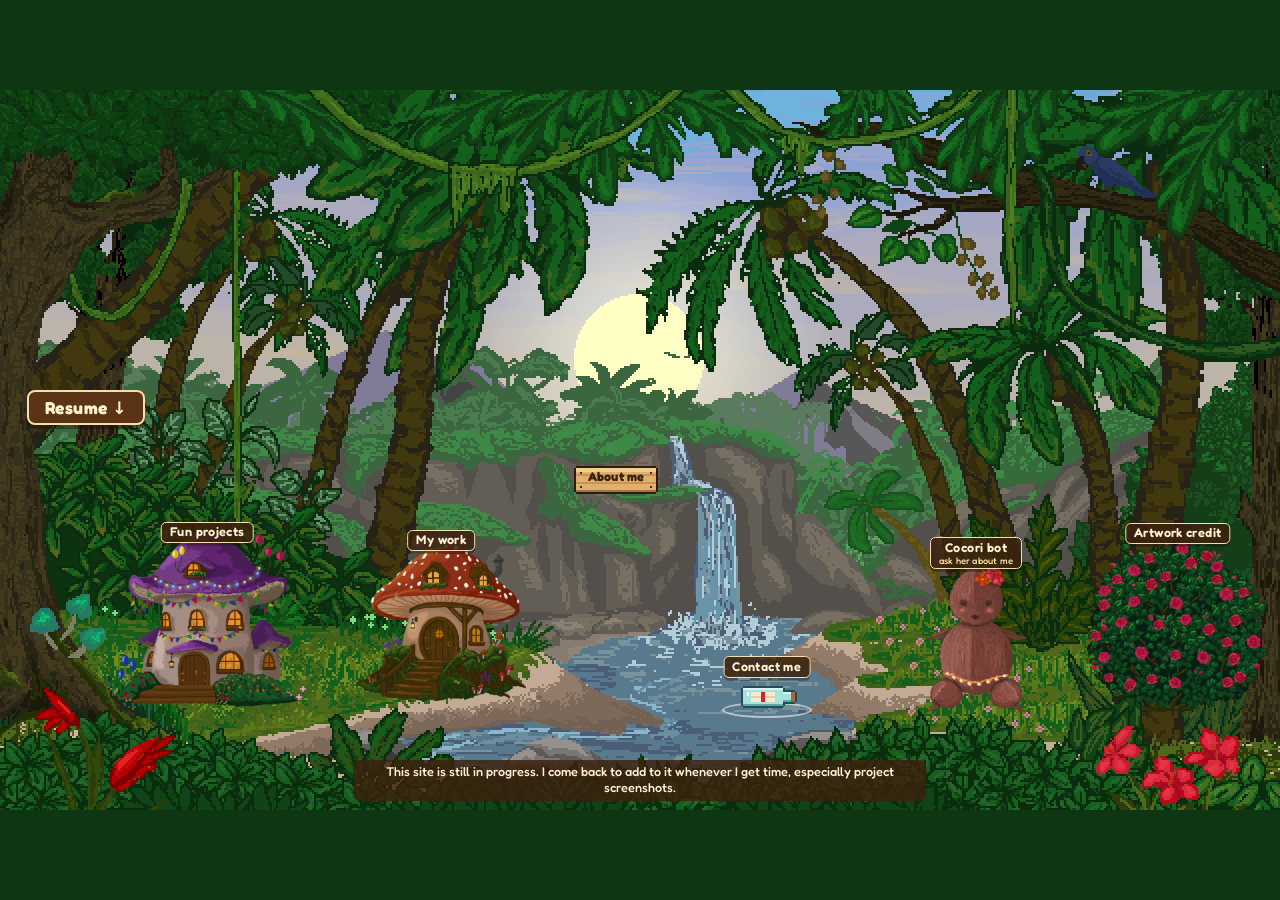
<file: index.html>
<!doctype html>
<html lang="en">
<head>
  <meta charset="utf-8">
  <meta name="viewport" content="width=device-width, initial-scale=1">
  <title>Divya | Portfolio</title>
  <meta name="description" content="Divya's portfolio: a pixel-art jungle with a house for every project.">
  <link rel="preload" as="image" href="assets/bg-jungle.png">
  <link rel="icon" type="image/png" href="assets/favicon.png">
  <meta property="og:title" content="Divya | Portfolio">
  <meta property="og:description" content="Supply chain and process automation, in a pixel-art jungle.">
  <link rel="stylesheet" href="css/style.css?v=9">
  <link rel="stylesheet" href="css/jobs.css?v=9">
</head>
<body>
  <main class="stage" aria-label="Portfolio jungle">

    <!-- ===== Back page: the daytime forest ===== -->
    <div class="layer forest" id="forest">
      <img class="bg" src="assets/bg-jungle.png" alt="A pixel-art jungle with a waterfall at sunset" width="1920" height="1080">

      <!-- Fun house: opens the night party scene -->
      <a class="piece house house-fun" href="#fun" aria-label="Fun mushroom den: fun projects">
        <img src="assets/house-fun.png" alt="" width="270" height="260">
        <span class="tag" aria-hidden="true">Fun projects</span>
      </a>

      <!-- Job house: opens the job board (companies and projects) -->
      <a class="piece house house-projects" href="#jobs" aria-label="Mushroom den: my work">
        <img src="assets/house-projects.png" alt="" width="254" height="234">
        <span class="tag" aria-hidden="true">My work</span>
      </a>

      <!-- Cocori: the chatbot character; click opens #cocori-bubble -->
      <button class="piece cocori" type="button" aria-label="Cocori, the chatbot: ask her about me" aria-expanded="false" aria-controls="cocori-bubble">
        <img src="assets/cocori.png" alt="" width="154" height="220">
        <span class="tag" aria-hidden="true">Cocori bot<small>ask her about me</small></span>
      </button>

      <!-- Rose bush: artwork credit -->
      <button class="piece rosebush" id="credit-btn" type="button" aria-label="Artwork credit" aria-expanded="false" aria-controls="credit-bubble">
        <img src="assets/rosebush.png" alt="" width="271" height="255">
        <span class="tag" aria-hidden="true">Artwork credit</span>
      </button>

      <!-- In the pond: About me sign and a message in a bottle -->
      <button class="pond-sign" id="about-btn" type="button" aria-label="About me" aria-expanded="false" aria-controls="about-bubble">
        <img src="assets/sign.png" alt="" width="132" height="51">
        <span class="sign-text" aria-hidden="true">About me</span>
      </button>
      <button class="bottle" id="contact-btn" type="button" aria-label="Contact me: message in a bottle" aria-expanded="false" aria-controls="contact-bubble">
        <img src="assets/bottle.png" alt="" width="96" height="48">
        <span class="tag" aria-hidden="true">Contact me</span>
        <span class="ripple" aria-hidden="true"></span>
      </button>

      <a class="resume-btn" href="assets/Divya-Yadagani-Resume.pdf" target="_blank" rel="noopener" aria-label="Open my resume (PDF)">Resume <span aria-hidden="true">&darr;</span></a>

      <p class="wip-note">This site is still in progress. I come back to add to it whenever I get time, especially project screenshots.</p>

      <div class="bubble" id="cocori-bubble" role="dialog" aria-label="Chat with Cocori" hidden>
        <button class="bubble-x" type="button" aria-label="Close">&times;</button>
        <div class="chat-head"><img src="assets/cocori.png" alt="" width="36" height="52"><strong>Cocori</strong><span>ask me about Divya</span></div>
        <div class="chat-log" aria-live="polite"></div>
        <div class="chat-chips"></div>
        <form class="chat-form"><input type="text" name="q" maxlength="200" placeholder="Ask, or search my projects..." autocomplete="off" aria-label="Your question"><button type="submit">Ask</button></form>
      </div>
      <div class="bubble" id="about-bubble" role="dialog" aria-label="About me" hidden>
        <button class="bubble-x" type="button" aria-label="Close">&times;</button>
        <p class="bubble-title">Hello! I&rsquo;m Divya.</p>
        <ul class="points">
          <li>10+ years streamlining and managing supply chain processes, end to end.</li>
          <li>On a mission to help small and medium businesses scale efficiently.</li>
        </ul>
        <p class="about-resume"><a href="assets/Divya-Yadagani-Resume.pdf" target="_blank" rel="noopener">Open my resume (PDF)</a></p>
        <details class="more">
          <summary>More about Divya</summary>
          <ul class="points">
            <li>I&rsquo;m passionate about problem solving.</li>
            <li>I&rsquo;m empathetic and love to help however I can.</li>
            <li>I come from a small village, which inspired the look of this portfolio. (I&rsquo;m also a Disney kid, hehe.)</li>
            <li>I&rsquo;m an admin director at High Park Ski Club.</li>
            <li>I love time with my family. Lately my little niece&rsquo;s shopping hauls make my day.</li>
          </ul>
        </details>
      </div>
      <div class="bubble" id="contact-bubble" role="dialog" aria-label="Contact me" hidden>
        <button class="bubble-x" type="button" aria-label="Close">&times;</button>
        <div class="bubble-body"></div>
      </div>
      <div class="bubble" id="credit-bubble" role="dialog" aria-label="Artwork credit" hidden>
        <button class="bubble-x" type="button" aria-label="Close">&times;</button>
        <div class="bubble-body"></div>
      </div>
    </div>

    <!-- ===== Fun house scene: night party with dancing animals ===== -->
    <section class="layer fun" id="fun" aria-label="Fun house: the night party" hidden>
      <img class="fun-bg" src="assets/fun/bg-fun.png" alt="" width="1920" height="1080">

      <!-- Dancers, back to front. Position: % of the 640x360 art grid. -->
      <div class="dancer zebra">
        <img src="assets/fun/zebra.png" alt="A zebra dancing" width="117" height="141">
      </div>

      <div class="dancer giraffe">
        <img class="g-body" src="assets/fun/giraffe.png" alt="A giraffe dancing" width="140" height="286">
        <img class="g-head" src="assets/fun/giraffe.png" alt="" aria-hidden="true" width="140" height="286">
      </div>

      <div class="dancer lion">
        <img src="assets/fun/lion.png" alt="A lion dancing" width="128" height="128">
      </div>

      <div class="dancer snake">
        <img src="assets/fun/snake.png" alt="A snake swaying" width="95" height="86">
      </div>

      <div class="dancer monkey-hanging">
        <img src="assets/fun/monkey-hanging.png" alt="A monkey swinging" width="107" height="101">
      </div>

      <div class="dancer monkey-sitting">
        <img src="assets/fun/monkey-sitting.png" alt="A monkey bouncing" width="64" height="64">
      </div>

      <div class="dancer parrot-left">
        <img src="assets/fun/parrot-left.png" alt="A blue parrot bobbing" width="48" height="41">
      </div>

      <div class="dancer parrot-right">
        <img src="assets/fun/parrot-right.png" alt="A second blue parrot bobbing" width="41" height="27">
      </div>

      <!-- Foreground leaves that cover the lion's and giraffe's feet -->
      <img class="fun-fg" src="assets/fun/foreground.png" alt="" aria-hidden="true" width="640" height="360">

      <!-- Pulsing string lights and drifting fireflies are added by js/fun.js -->
      <div class="bulbs" aria-hidden="true"></div>
      <div class="fireflies" aria-hidden="true"></div>

      <!-- Three wooden coconut disco balls, one per fun project (built from FUN_BALL / FUN_PROJECTS) -->
      <div class="disco-wrap" id="disco-wrap" role="group" aria-label="Fun projects and prototypes"></div>
      <div class="board fun-card" id="fun-card" role="dialog" aria-labelledby="fun-card-title" hidden>
        <button class="card-x" type="button" aria-label="Close">&times;</button>
        <h3 id="fun-card-title"></h3>
        <div class="card-body"></div>
      </div>

      <button class="back-btn" id="fun-back" type="button">&larr; Back to the forest</button>
    </section>

    <!-- ===== Job board: pick a company ===== -->
    <section class="layer scene jobs" id="jobs" aria-label="Where I have worked" hidden>
      <img class="scene-bg" src="assets/jobs/board.webp" alt="" width="1920" height="1080">

      <!-- Notes pinned to the cork board. Hover or focus one to read it bigger. -->
      <article class="note note-breathe" tabindex="0" aria-label="Pinned note: Breathe, with a heart">
        <p>Breathe</p>
        <svg class="heart" viewBox="0 0 24 22" aria-hidden="true">
          <path d="M12 21 C12 21 2 14.6 2 8.2 C2 4.6 4.7 2.4 7.4 2.4 C9.4 2.4 11.1 3.5 12 5.2 C12.9 3.5 14.6 2.4 16.6 2.4 C19.3 2.4 22 4.6 22 8.2 C22 14.6 12 21 12 21 Z" fill="#e5383b" stroke="#8c1c24" stroke-width="1.2" stroke-linejoin="round"/>
          <path d="M6.2 6.2 C5 6.6 4.3 7.8 4.5 9" fill="none" stroke="#ff9aa2" stroke-width="1.4" stroke-linecap="round"/>
        </svg>
      </article>

      <article class="note note-party" tabindex="0" aria-label="Pinned note: party at night, shh">
        <p>party at night</p>
        <p class="shh">(shh)</p>
      </article>

      <article class="note note-flower" tabindex="0" aria-label="Pinned note: a small flower drawing">
        <svg viewBox="0 0 40 46" aria-hidden="true">
          <path d="M20 22 C20 31 19 38 20 45" fill="none" stroke="#3f7d3a" stroke-width="2.2" stroke-linecap="round"/>
          <path d="M20 37 C13 36 10 32 9 28 C15 28 19 31 20 37 Z" fill="#58a64d" stroke="#2f6a2c" stroke-width="0.8" stroke-linejoin="round"/>
          <path d="M20 34 C27 33 30 29 31 25 C25 25 21 28 20 34 Z" fill="#58a64d" stroke="#2f6a2c" stroke-width="0.8" stroke-linejoin="round"/>
          <g transform="translate(20 15)" fill="#fff4d6" stroke="#7a3d3f" stroke-width="0.9">
            <ellipse rx="4.3" ry="6.8" cy="-6.8"/>
            <ellipse rx="4.3" ry="6.8" cy="-6.8" transform="rotate(60)"/>
            <ellipse rx="4.3" ry="6.8" cy="-6.8" transform="rotate(120)"/>
            <ellipse rx="4.3" ry="6.8" cy="-6.8" transform="rotate(180)"/>
            <ellipse rx="4.3" ry="6.8" cy="-6.8" transform="rotate(240)"/>
            <ellipse rx="4.3" ry="6.8" cy="-6.8" transform="rotate(300)"/>
          </g>
          <circle cx="20" cy="15" r="3.5" fill="#f2b632" stroke="#7a3d3f" stroke-width="0.9"/>
        </svg>
      </article>

      <!-- The signpost: one arrow per company, built from js/jobs-data.js -->
      <nav class="signpost" id="signpost" aria-label="Companies">
        <span class="post" aria-hidden="true"></span>
      </nav>

      <button class="back-btn" id="jobs-back" type="button">&larr; Back to the forest</button>
    </section>

    <!-- ===== Game page: Swish Signs ===== -->
    <section class="layer scene game" id="game" aria-label="Swish Signs" hidden>
      <img class="scene-bg" src="assets/game/bg.webp" alt="" width="1920" height="1080">
      <iframe class="game-frame" id="game-frame" title="Swish Signs: a basketball game" data-src="assets/swish/index.html"></iframe>
      <button class="back-btn" id="game-back" type="button">&larr; Back to the party</button>
    </section>

    <!-- ===== Company scene: the cave, with wooden notice boards ===== -->
    <section class="layer scene company" id="company" aria-labelledby="co-name" hidden>
      <img class="scene-bg" src="assets/jobs/cave-day.webp" alt="" width="1920" height="1080">

      <div class="col-left">
        <header class="banner">
          <h2 id="co-name"></h2>
          <p id="co-industry" class="sector"></p>
          <p id="co-about" class="about"></p>
          <p id="co-link" class="co-link"></p>
        </header>

        <div class="board board-role">
          <div class="managed" aria-label="People managed">
            <strong id="co-managed">&mdash;</strong>
            <span>people managed</span>
          </div>
          <div class="board-scroll">
            <h3>My role</h3>
            <div id="co-role"></div>
            <h3>Tools</h3>
            <div id="co-tools"></div>
          </div>
        </div>

        <div class="board board-highlights">
          <h3>Highlights</h3>
          <div id="co-achieve"></div>
          <div id="co-photos" class="photos"></div>
        </div>
      </div>

      <div class="board board-projects">
        <h3>Projects</h3>
        <div id="co-projects" class="projects"></div>
        <h3 id="co-photos-title" hidden>Photos</h3>
      </div>

      <button class="back-btn" id="company-back" type="button">&larr; All companies</button>
    </section>

    <div class="lightbox" id="lightbox" hidden>
      <button class="lightbox-x" type="button" aria-label="Close picture">&times;</button>
      <img alt="">
    </div>
  </main>

  <script src="js/fun-data.js?v=9"></script>
  <script src="js/fun.js?v=9"></script>
  <script src="js/cocori-data.js?v=9"></script>
  <script src="js/site-data.js?v=9"></script>
  <script src="js/jobs-data.js?v=9"></script>
  <script src="js/nav.js?v=9"></script>
</body>
</html>
</file>
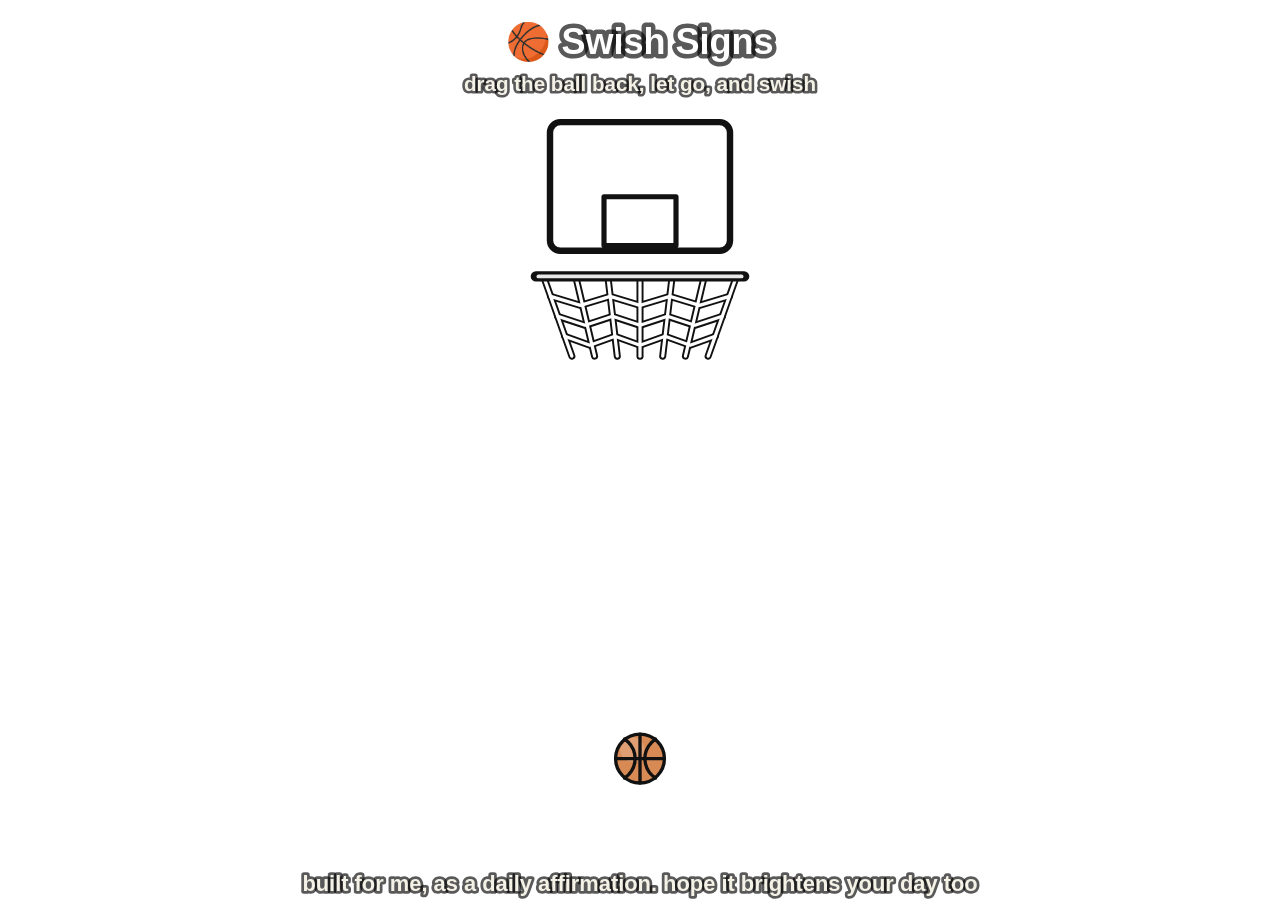
<file: assets/swish/index.html>
<!doctype html>
<html lang="en">
<head>
<meta charset="utf-8">
<meta name="viewport" content="width=device-width, initial-scale=1, maximum-scale=1, user-scalable=no">
<title>Swish Signs</title>
<style>
  html, body { margin: 0; height: 100%; overflow: hidden; background: transparent; touch-action: none;
    font-family: "Fredoka", -apple-system, BlinkMacSystemFont, "Segoe UI", Helvetica, Arial, sans-serif; }
  canvas { display: block; width: 100%; height: 100%; touch-action: none; cursor: grab; }
  canvas.drag { cursor: grabbing; }
</style>
</head>
<body>
<canvas id="c" aria-label="Swish Signs: drag the basketball back and let go to shoot"></canvas>
<script>
(function () {
  'use strict';
  /* Swish Signs: drag the ball back, let go, and swish it for a little sign. */
  var MESSAGES = [
    'Everything your heart desires is already YOURS',
    'You are unique, so don’t compare yourself to anyone, twin',
    'Your future shines bright like a diamond',
    'Imperfections are so chic, so no shaming yourself',
    'You are LOVED and CELEBRATED',
    'Money will come and go, so get that matcha, girl',
    'Take a deep breath. You got this.',
    'If you’re seeing this: celebrate YOU for being YOU',
    'Your potential is limitless',
    'Ughhh how can you be this cute, funny, charming, intelligent... the list goes on'
  ];
  var cv = document.getElementById('c'), ctx = cv.getContext('2d');
  var DW = 500, DH = 700;                         // design size; everything is drawn on this and scaled
  var S = 1, OX = 0, OY = 0, DPR = 1;
  var GRAVITY = 0.48, RESTITUTION = 0.45, BR = 19; // gentle gravity, bouncy-ish, ball radius
  var RIM = { cx: 250, y: 215, w: 150 };
  var START = { x: 250, y: 590 };
  var ball = { x: START.x, y: START.y, vx: 0, vy: 0 };
  var state = 'ready';                           // ready | drag | flying | won | demo
  var pointer = null, scored = false, swishes = 0, bag = [], message = null, messageAt = 0, resetAt = 0;
  var demo = null, idleSince = performance.now(), demoDone = false;
  var reduce = window.matchMedia && matchMedia('(prefers-reduced-motion: reduce)').matches;

  function resize() {
    DPR = Math.min(window.devicePixelRatio || 1, 2);
    var w = cv.clientWidth, h = cv.clientHeight;
    cv.width = Math.round(w * DPR); cv.height = Math.round(h * DPR);
    S = Math.min(w / DW, h / DH); OX = (w - DW * S) / 2; OY = (h - DH * S) / 2;
  }
  window.addEventListener('resize', resize); resize();

  function rimL() { return RIM.cx - RIM.w / 2; }
  function rimR() { return RIM.cx + RIM.w / 2; }

  /* one physics step; returns true on the frame the ball swishes through */
  function step(b, dt) {
    var scoredNow = false, prevY = b.y;
    b.vy += GRAVITY * dt; b.x += b.vx * dt; b.y += b.vy * dt;
    if (b.vy > 0 && !b.through && b.y > RIM.y - 10 && prevY <= RIM.y + 22 && b.y < RIM.y + 22 &&
        b.x > rimL() - BR * 0.1 && b.x < rimR() + BR * 0.1) { b.through = true; scoredNow = true; }
    if (b.through) { b.vx *= 0.92; }
    // rim posts (the two ends of the rim)
    [rimL(), rimR()].forEach(function (px) {
      var dx = b.x - px, dy = b.y - RIM.y, d = Math.sqrt(dx * dx + dy * dy), min = BR + 4;
      if (d < min && d > 0 && !b.through) {
        var nx = dx / d, ny = dy / d, dot = b.vx * nx + b.vy * ny;
        if (dot < 0) { b.vx -= (1 + RESTITUTION) * dot * nx; b.vy -= (1 + RESTITUTION) * dot * ny; }
        b.x = px + nx * min; b.y = RIM.y + ny * min;
      }
    });
    // backboard: only bounces the ball when it comes up from below or from the side
    var bx0 = RIM.cx - 70, bx1 = RIM.cx + 70, by0 = RIM.y - 120, by1 = RIM.y - 20;
    if (b.x > bx0 - BR && b.x < bx1 + BR && b.y > by0 - BR && b.y < by1 + BR && !b.through) {
      if (b.vy < 0 && b.y > by1 - 6) { b.y = by1 + BR; b.vy = -b.vy * RESTITUTION; }
      else if (b.vy < 0 && b.y > by0 && b.y < by1) { b.vy = -b.vy * RESTITUTION; b.vx *= 0.8; }
    }
    // floor / walls
    if (b.x < BR) { b.x = BR; b.vx = -b.vx * RESTITUTION; }
    if (b.x > DW - BR) { b.x = DW - BR; b.vx = -b.vx * RESTITUTION; }
    return scoredNow;
  }
  function simulate(vx, vy) {
    var b = { x: START.x, y: START.y, vx: vx, vy: vy, through: false }, best = null, t;
    for (t = 0; t < 260; t++) {
      if (step(b, 1)) { best = Math.abs(b.x - RIM.cx); break; }
      if (b.y > DH + 60) break;
    }
    return best;
  }
  function findDemoShot() {
    var best = null, vx, vy, off;
    for (vx = -5; vx <= 5; vx += 0.25) for (vy = -26; vy <= -12; vy += 0.25) {
      off = simulate(vx, vy);
      if (off !== null && off < 14 && (!best || off < best.off || (Math.abs(off - best.off) < 2 && Math.hypot(vx, vy) < best.sp))) best = { vx: vx, vy: vy, off: off, sp: Math.hypot(vx, vy) };
    }
    return best;
  }
  var DEMO = findDemoShot();

  function nextMessage() {
    if (!bag.length) { bag = MESSAGES.slice(); for (var i = bag.length - 1; i > 0; i--) { var j = Math.floor(Math.random() * (i + 1)); var t = bag[i]; bag[i] = bag[j]; bag[j] = t; } }
    return bag.pop();
  }
  function resetBall() { ball = { x: START.x, y: START.y, vx: 0, vy: 0, through: false }; scored = false; state = 'ready'; message = null; idleSince = performance.now(); }
  function shoot(vx, vy, isDemo) { ball.vx = vx; ball.vy = vy; ball.through = false; scored = false; state = isDemo ? 'demo-fly' : 'flying'; message = null; }

  /* ---------- pointer ---------- */
  function toDesign(e) { var r = cv.getBoundingClientRect(); return { x: (e.clientX - r.left - OX) / S, y: (e.clientY - r.top - OY) / S }; }
  cv.addEventListener('pointerdown', function (e) {
    if (state === 'won' && message) { resetBall(); return; }
    var p = toDesign(e);
    if (state === 'demo' || state === 'demo-fly') { demo = null; resetBall(); }
    if (state !== 'ready') return;
    if (Math.hypot(p.x - ball.x, p.y - ball.y) < BR * 3) { state = 'drag'; pointer = p; cv.classList.add('drag'); cv.setPointerCapture(e.pointerId); }
  });
  cv.addEventListener('pointermove', function (e) { if (state === 'drag') pointer = toDesign(e); });
  function release() {
    if (state !== 'drag') return;
    cv.classList.remove('drag');
    var dx = START.x - pointer.x, dy = START.y - pointer.y, d = Math.hypot(dx, dy), power = Math.min(d * 0.15, 24);
    if (d < 20) { state = 'ready'; return; }
    shoot(dx / d * power, dy / d * power, false);
  }
  cv.addEventListener('pointerup', release); cv.addEventListener('pointercancel', release);

  /* ---------- drawing ---------- */
  function outlinedText(t, x, y, size, fill) {
    ctx.font = '600 ' + size + 'px Fredoka, "Segoe UI", Helvetica, Arial, sans-serif'; ctx.textAlign = 'center'; ctx.textBaseline = 'middle';
    ctx.lineWidth = size / 4; ctx.strokeStyle = 'rgba(0,0,0,.65)'; ctx.lineJoin = 'round'; ctx.strokeText(t, x, y);
    ctx.fillStyle = fill || '#fff'; ctx.fillText(t, x, y);
  }
  function drawHoop(front) {
    var l = rimL(), r = rimR(), y = RIM.y;
    if (!front) {
      // backboard
      var bx = RIM.cx - 70, by = y - 120;
      ctx.fillStyle = '#fff'; ctx.strokeStyle = '#111'; ctx.lineWidth = 5; roundRect(bx, by, 140, 100, 8); ctx.fill(); ctx.stroke();
      ctx.lineWidth = 4; ctx.strokeRect(RIM.cx - 28, y - 62, 56, 38);
      return;
    }
    // net: black outline then white lines
    var bottomY = y + 62, inset = 22, k, pts = 7;
    function netLines(color, w) {
      ctx.strokeStyle = color; ctx.lineWidth = w; ctx.lineCap = 'round';
      for (k = 0; k < pts; k++) { var t = k / (pts - 1); ctx.beginPath(); ctx.moveTo(l + t * (r - l), y); ctx.lineTo(l + inset + t * (r - l - 2 * inset), bottomY); ctx.stroke(); }
      for (k = 1; k <= 3; k++) {
        var f = k / 4, yy = y + f * (bottomY - y), a = l + inset * f, c = r - inset * f;
        ctx.beginPath(); ctx.moveTo(a, yy); for (var m = 1; m <= pts - 1; m++) { var tx = a + (c - a) * m / (pts - 1); ctx.lineTo(tx, yy + (m % 2 ? 7 : 0)); } ctx.stroke();
      }
    }
    netLines('#111', 5.5); netLines('#fff', 2.5);
    // rim
    ctx.strokeStyle = '#111'; ctx.lineWidth = 8; ctx.lineCap = 'round'; ctx.beginPath(); ctx.moveTo(l - 6, y); ctx.lineTo(r + 6, y); ctx.stroke();
    ctx.strokeStyle = '#e8e8e8'; ctx.lineWidth = 3; ctx.beginPath(); ctx.moveTo(l - 4, y); ctx.lineTo(r + 4, y); ctx.stroke();
  }
  function roundRect(x, y, w, h, r) { ctx.beginPath(); ctx.moveTo(x + r, y); ctx.arcTo(x + w, y, x + w, y + h, r); ctx.arcTo(x + w, y + h, x, y + h, r); ctx.arcTo(x, y + h, x, y, r); ctx.arcTo(x, y, x + w, y, r); ctx.closePath(); }
  function drawBall(x, y, spin) {
    ctx.save(); ctx.translate(x, y); ctx.rotate(spin || 0);
    ctx.fillStyle = '#d88a55'; ctx.strokeStyle = '#111'; ctx.lineWidth = 2.6;
    ctx.beginPath(); ctx.arc(0, 0, BR, 0, 6.2832); ctx.fill();
    ctx.fillStyle = 'rgba(255,255,255,.18)'; ctx.beginPath(); ctx.arc(-6, -7, BR * 0.5, 0, 6.2832); ctx.fill();
    ctx.beginPath(); ctx.moveTo(-BR, 0); ctx.lineTo(BR, 0); ctx.moveTo(0, -BR); ctx.lineTo(0, BR); ctx.stroke();
    ctx.beginPath(); ctx.arc(-BR * 1.15, 0, BR * 0.95, -1, 1); ctx.stroke();
    ctx.beginPath(); ctx.arc(BR * 1.15, 0, BR * 0.95, Math.PI - 1, Math.PI + 1); ctx.stroke();
    ctx.beginPath(); ctx.arc(0, 0, BR, 0, 6.2832); ctx.stroke();
    ctx.restore();
  }
  function wrap(text, maxW, size) {
    ctx.font = '600 ' + size + 'px Fredoka, "Segoe UI", Helvetica, Arial, sans-serif';
    var words = text.split(' '), lines = [], line = '';
    words.forEach(function (w) { var t = line ? line + ' ' + w : w; if (ctx.measureText(t).width > maxW && line) { lines.push(line); line = w; } else line = t; });
    lines.push(line); return lines;
  }
  function drawCard() {
    var size = 22, lines = wrap(message, 300, size), h = lines.length * size * 1.35 + 58, w = 360;
    var x = DW / 2 - w / 2, y = 400 - h / 2;
    ctx.fillStyle = '#111'; roundRect(x, y + 5, w, h, 16); ctx.fill();
    ctx.fillStyle = '#fff'; ctx.strokeStyle = '#111'; ctx.lineWidth = 3; roundRect(x, y, w, h, 16); ctx.fill(); ctx.stroke();
    ctx.fillStyle = '#111'; ctx.textAlign = 'center'; ctx.textBaseline = 'middle'; ctx.font = '600 ' + size + 'px Fredoka, "Segoe UI", Helvetica, Arial, sans-serif';
    lines.forEach(function (ln, i) { ctx.fillText(ln, DW / 2, y + 20 + size * 0.7 + i * size * 1.35); });
    ctx.font = '500 13px Fredoka, "Segoe UI", sans-serif'; ctx.fillStyle = '#777'; ctx.fillText('tap to shoot again', DW / 2, y + h - 12);
  }
  function aimDots() {
    var dx = START.x - pointer.x, dy = START.y - pointer.y, d = Math.hypot(dx, dy);
    if (d < 20) return;
    var power = Math.min(d * 0.15, 24), b = { x: START.x, y: START.y, vx: dx / d * power, vy: dy / d * power, through: true }, i;
    for (i = 0; i < 26; i++) { step(b, 1.6); if (i % 2 === 0) { ctx.fillStyle = 'rgba(255,255,255,' + (0.9 - i * 0.03) + ')'; ctx.strokeStyle = 'rgba(0,0,0,.5)'; ctx.lineWidth = 1.5; ctx.beginPath(); ctx.arc(b.x, b.y, 3.2, 0, 6.2832); ctx.fill(); ctx.stroke(); } }
  }

  /* ---------- loop ---------- */
  var last = performance.now(), spin = 0;
  function frame(now) {
    var dt = Math.min((now - last) / 16.667, 2.5); last = now;
    // tutorial demo after a short idle at the start
    if (!demoDone && state === 'ready' && DEMO && !reduce && now - idleSince > 1400) { state = 'demo'; demo = { t0: now }; }
    if (state === 'demo') {
      var p = Math.min((now - demo.t0) / 900, 1), k = 1 - Math.pow(1 - p, 2), pull = 110;
      var ang = Math.atan2(-DEMO.vy, -DEMO.vx);
      ball.x = START.x + Math.cos(ang) * pull * k * 0.5; ball.y = START.y + Math.sin(ang) * pull * k * 0.5;
      pointer = { x: START.x + Math.cos(ang) * pull * k, y: START.y + Math.sin(ang) * pull * k };
      if (p >= 1) { ball.x = START.x; ball.y = START.y; demoDone = true; shoot(DEMO.vx, DEMO.vy, true); pointer = null; }
    }
    if (state === 'flying' || state === 'demo-fly' || state === 'won') {
      if (step(ball, dt) && !scored) {
        scored = true;
        if (state === 'flying') { swishes++; message = nextMessage(); messageAt = now; state = 'won'; resetAt = now + 5200; }
        else { resetAt = now + 1200; }
      }
      spin += ball.vx * 0.02 * dt;
      if (state === 'won') { if (now > resetAt) resetBall(); }
      else if (ball.y > DH + 70 || (scored && now > resetAt)) { if (!scored && state === 'flying') { resetAt = now + 300; } resetBall(); }
    }
    ctx.setTransform(DPR, 0, 0, DPR, 0, 0); ctx.clearRect(0, 0, cv.clientWidth, cv.clientHeight);
    ctx.setTransform(DPR * S, 0, 0, DPR * S, DPR * OX, DPR * OY);
    outlinedText('🏀 Swish Signs', DW / 2, 34, 28);
    if (state === 'ready' || state === 'demo') outlinedText('drag the ball back, let go, and swish', DW / 2, 66, 16, '#f4f1e6');
    else if (swishes) outlinedText('swishes: ' + swishes, DW / 2, 66, 16, '#f4f1e6');
    outlinedText('built for me, as a daily affirmation. hope it brightens your day too', DW / 2, 688, 17, '#f4f1e6');
    drawHoop(false);
    if (ball.y < RIM.y + 40 || ball.through === false) { /* ball behind the net while above the rim */ }
    if (state === 'drag' && pointer) { aimDots(); var dx = START.x - pointer.x, dy = START.y - pointer.y, d = Math.min(Math.hypot(dx, dy), 160) || 1; drawBall(START.x - dx / (Math.hypot(dx, dy) || 1) * Math.min(Math.hypot(dx, dy), 160) * 0.35, START.y - dy / (Math.hypot(dx, dy) || 1) * Math.min(Math.hypot(dx, dy), 160) * 0.35, 0); }
    else if (state === 'demo' && pointer) { drawBall(ball.x, ball.y, 0); }
    else drawBall(ball.x, ball.y, spin);
    drawHoop(true);
    if (state === 'won' && message) drawCard();
    requestAnimationFrame(frame);
  }
  requestAnimationFrame(frame);
  window.__swish = { get state() { return state; }, get swishes() { return swishes; }, get demo() { return DEMO; } };
})();
</script>
</body>
</html>
</file>
<file: css/style.css>
/* Portfolio: back page (forest) + fun house scene (night party).
   Everything is positioned in % of a 16:9 stage, measured from the Figma "final look",
   so nothing drifts when the window resizes. */

:root {
  --forest-edge: #0f3612;      /* matches the scene's outer edge for letterboxing */
  --glow: 255, 200, 110;       /* warm window-light glow */
  --beat: 0.5s;                /* the party tempo: 120 BPM. Change this to speed everyone up or down. */
}

* { box-sizing: border-box; margin: 0; padding: 0; }

html, body { height: 100%; }

body {
  background: var(--forest-edge);
  display: grid;
  place-items: center;
  overflow: hidden;
}

.stage {
  position: relative;
  width: min(100vw, calc(100vh * 16 / 9));
  aspect-ratio: 16 / 9;
  overflow: hidden;
  container-type: inline-size;       /* lets us measure in "art pixels" below */
  --p: calc(100cqw / 640);           /* one art pixel (the art is drawn on a 640 x 360 grid) */
}

.layer { position: absolute; inset: 0; }

.bg, .fun-bg, .fun-fg {
  position: absolute;
  inset: 0;
  width: 100%;
  height: 100%;
  display: block;
  image-rendering: pixelated;        /* keeps pixel art crisp when scaled up */
  user-select: none;
  -webkit-user-drag: none;
}

/* ---------- back page pieces ---------- */
.piece {
  position: absolute;
  display: block;
  background: none;
  border: 0;
  padding: 0;
  -webkit-user-drag: none;
}
.piece img { display: block; width: 100%; height: auto; user-select: none; -webkit-user-drag: none; }
img.piece { height: auto; }

/* positions: left / top / width as % of the 1920 x 1080 stage */
.house-fun      { left:  9.167%; top: 61.667%; width: 14.062%; }
.house-projects { left: 27.865%; top: 63.148%; width: 13.229%; }
.cocori         { left: 72.240%; top: 66.019%; width:  8.021%; }
.rosebush       { left: 84.948%; top: 62.685%; width: 14.115%; }

.house, .cocori, .rosebush {
  cursor: pointer;
  transition: transform 160ms steps(3, end), filter 160ms ease;
  -webkit-tap-highlight-color: transparent;
}
.house:hover, .house:focus-visible,
.cocori:hover, .cocori:focus-visible, .rosebush:hover, .rosebush:focus-visible {
  transform: translateY(-0.4%);
}
.house:hover img, .house:focus-visible img,
.cocori:hover img, .cocori:focus-visible img,
.rosebush:hover img, .rosebush:focus-visible img {
  filter: drop-shadow(0 0 0.9vmin rgba(var(--glow), 0.75)) brightness(1.07);
}
.piece:hover .tag, .piece:focus-visible .tag,
.bottle:hover .tag, .bottle:focus-visible .tag { background: #7a4a22; border-color: #fff; }
.house:focus-visible, .cocori:focus-visible, .rosebush:focus-visible {
  outline: 2px dashed rgba(var(--glow), 0.9);
  outline-offset: 4px;
}

/* ====================================================================
   FUN HOUSE SCENE
   ==================================================================== */
.fun[hidden] { display: none; }
.fun { background: #0c1612; }

/* Dancers: left / top / width as % of the 640 x 360 art grid (x/640, y/360, w/640) */
.dancer { position: absolute; will-change: transform; }
.dancer img { display: block; width: 100%; height: auto; image-rendering: pixelated; user-select: none; -webkit-user-drag: none; }

.zebra           { left: 71.406%; top: 38.611%; width: 18.281%; }
.giraffe         { left: 77.500%; top: 20.556%; width: 21.875%; }
.lion            { left:  7.813%; top: 58.611%; width: 20.000%; }
.snake           { left: 56.563%; top: 25.556%; width: 14.844%; }
.monkey-hanging  { left: 14.531%; top:  4.722%; width: 16.719%; }
.monkey-sitting  { left: 78.125%; top:  6.111%; width: 10.000%; }
.parrot-left     { left:  4.688%; top: 10.278%; width:  7.500%; }
.parrot-right    { left: 92.813%; top:  4.167%; width:  6.406%; }

/* Giraffe: the head and neck are a second copy that bends at the shoulders.
   Body keeps rows 136+, head keeps rows 0-142 (6 rows overlap so there is never a gap). */
.giraffe { position: absolute; }
.giraffe .g-body { clip-path: inset(47.552% 0 0 0); }                    /* 136 / 286 */
.giraffe .g-head {
  position: absolute; inset: 0;
  clip-path: inset(0 0 50.350% 0);                                       /* keep 0 - 142 */
  transform-origin: 61.4% 47.55%;                                        /* neck base: x 86 / 140, y 136 / 286 */
}

/* The foreground leaves sit in front of the animals' feet */
.fun-fg { pointer-events: none; }

/* ---------- dance moves ----------
   Each move is a handful of held poses (steps(1)), like frames in a sprite sheet,
   and moves in whole art pixels (--p) so the pixels stay crisp. */
.dancer, .giraffe .g-head { animation-play-state: paused; }
.fun.is-dancing .dancer,
.fun.is-dancing .giraffe .g-head { animation-play-state: running; }

.lion {
  transform-origin: 50% 100%;
  animation: hop var(--beat) steps(1, end) infinite;
}
@keyframes hop {
  0%   { transform: translateY(0) scale(1.03, 0.96); }
  25%  { transform: translateY(calc(var(--p) * -3)); }
  50%  { transform: translateY(calc(var(--p) * -5)); }
  75%  { transform: translateY(calc(var(--p) * -2)); }
}

.zebra {
  transform-origin: 50% 100%;
  animation: groove calc(var(--beat) * 2) steps(1, end) infinite;
  animation-delay: calc(var(--beat) * -0.5);
}
@keyframes groove {                       /* a little figure-eight shuffle, 8 frames over 2 beats */
  0%     { transform: translate(calc(var(--p) * -2), 0); }
  12.5%  { transform: translate(calc(var(--p) * -1), calc(var(--p) * -1)); }
  25%    { transform: translate(0, calc(var(--p) * -2)); }
  37.5%  { transform: translate(calc(var(--p) * 1), calc(var(--p) * -1)); }
  50%    { transform: translate(calc(var(--p) * 2), 0); }
  62.5%  { transform: translate(calc(var(--p) * 1), calc(var(--p) * -1)); }
  75%    { transform: translate(0, calc(var(--p) * -2)); }
  87.5%  { transform: translate(calc(var(--p) * -1), calc(var(--p) * -1)); }
}

.giraffe { animation: nod var(--beat) steps(1, end) infinite; }
@keyframes nod {
  0%   { transform: translateY(0); }
  50%  { transform: translateY(calc(var(--p) * -1)); }
}
.giraffe .g-head { animation: neck-sway calc(var(--beat) * 4) steps(1, end) infinite; }
@keyframes neck-sway {                    /* neck leans left, centre, right, centre */
  0%    { transform: rotate(-3deg); }
  12.5% { transform: rotate(-1.5deg); }
  25%   { transform: rotate(0deg); }
  37.5% { transform: rotate(1.5deg); }
  50%   { transform: rotate(3deg); }
  62.5% { transform: rotate(1.5deg); }
  75%   { transform: rotate(0deg); }
  87.5% { transform: rotate(-1.5deg); }
}

.monkey-hanging {
  transform-origin: 26% 14%;              /* where his tail grips the branch */
  animation: swing calc(var(--beat) * 4) steps(1, end) infinite;
}
@keyframes swing {
  0%    { transform: rotate(-5deg); }
  12.5% { transform: rotate(-3deg); }
  25%   { transform: rotate(0deg); }
  37.5% { transform: rotate(3deg); }
  50%   { transform: rotate(5deg); }
  62.5% { transform: rotate(3deg); }
  75%   { transform: rotate(0deg); }
  87.5% { transform: rotate(-3deg); }
}

.monkey-sitting {
  transform-origin: 50% 100%;
  animation: bounce calc(var(--beat) * 2) steps(1, end) infinite;
}
@keyframes bounce {                       /* two bounces then a shimmy, tied to the beat */
  0%   { transform: translateY(0); }
  12.5% { transform: translateY(calc(var(--p) * -2)); }
  25%  { transform: translateY(0); }
  37.5% { transform: translateY(calc(var(--p) * -2)); }
  50%  { transform: translate(calc(var(--p) * -1), 0) rotate(-3deg); }
  62.5% { transform: translate(calc(var(--p) * 1), calc(var(--p) * -1)) rotate(3deg); }
  75%  { transform: translate(calc(var(--p) * -1), 0) rotate(-3deg); }
  87.5% { transform: translate(calc(var(--p) * 1), calc(var(--p) * -1)) rotate(3deg); }
}

.snake {
  transform-origin: 68% 9%;               /* hangs from the branch */
  animation: slither calc(var(--beat) * 4) steps(1, end) infinite;
}
@keyframes slither {
  0%    { transform: rotate(-3deg); }
  12.5% { transform: rotate(-2deg); }
  25%   { transform: rotate(0deg); }
  37.5% { transform: rotate(2deg); }
  50%   { transform: rotate(3deg); }
  62.5% { transform: rotate(2deg); }
  75%   { transform: rotate(0deg); }
  87.5% { transform: rotate(-2deg); }
}

.parrot-left, .parrot-right {
  transform-origin: 50% 90%;
  animation: perch-bob var(--beat) steps(1, end) infinite;
}
.parrot-right { animation-delay: calc(var(--beat) * -0.5); }
@keyframes perch-bob {
  0%   { transform: translateY(0) rotate(0deg); }
  25%  { transform: translateY(calc(var(--p) * -1)) rotate(-4deg); }
  50%  { transform: translateY(calc(var(--p) * -2)) rotate(0deg); }
  75%  { transform: translateY(calc(var(--p) * -1)) rotate(4deg); }
}

/* ---------- pulsing string lights (added by js/fun.js) ---------- */
.bulbs, .fireflies { position: absolute; inset: 0; pointer-events: none; }
.bulb {
  position: absolute;
  width: 4.4%;                            /* about 28 art pixels wide */
  aspect-ratio: 1;
  transform: translate(-50%, -50%);
  border-radius: 50%;
  background: radial-gradient(circle, rgba(var(--c), 0.9) 0%, rgba(var(--c), 0.35) 30%, rgba(var(--c), 0) 68%);
  mix-blend-mode: screen;
  opacity: 0;
  animation: pulse calc(var(--beat) * 4) ease-in-out infinite;
  animation-play-state: paused;
}
.fun.is-dancing .bulb { animation-play-state: running; }
@keyframes pulse {
  0%, 100% { opacity: 0.05; transform: translate(-50%, -50%) scale(0.8); }
  50%      { opacity: 0.85; transform: translate(-50%, -50%) scale(1.15); }
}

/* ---------- drifting fireflies (added by js/fun.js) ---------- */
.firefly {
  position: absolute;
  width: calc(var(--p) * 2);
  height: calc(var(--p) * 2);
  background: rgb(var(--c));
  box-shadow: 0 0 calc(var(--p) * 5) calc(var(--p) * 2) rgba(var(--c), 0.55);
  mix-blend-mode: screen;
  opacity: 0;
  animation:
    drift var(--dur) ease-in-out infinite alternate,
    blink var(--blink) steps(1, end) infinite;
  animation-play-state: paused;
}
.fun.is-dancing .firefly { animation-play-state: running; }
@keyframes drift {
  from { transform: translate(0, 0); }
  to   { transform: translate(var(--dx), var(--dy)); }
}
@keyframes blink {
  0%   { opacity: 0.15; }
  20%  { opacity: 0.9; }
  45%  { opacity: 0.45; }
  70%  { opacity: 1; }
  90%  { opacity: 0.25; }
}

/* ---------- back button ---------- */
.back-btn {
  position: absolute;
  left: 2.2%;
  bottom: 3.6%;
  z-index: 5;
  font: 700 clamp(12px, 1.35vw, 22px)/1 ui-monospace, "SFMono-Regular", Menlo, Consolas, monospace;
  letter-spacing: 0.04em;
  color: #ffe9b8;
  background: #3a2411;
  border: 0;
  padding: 0.7em 1em 0.75em;
  cursor: pointer;
  /* chunky pixel border: stacked hard-edged shadows */
  box-shadow:
    0 -3px 0 0 #c89b5a, 0 3px 0 0 #1c0f06,
    -3px 0 0 0 #c89b5a, 3px 0 0 0 #1c0f06;
}
.back-btn:hover, .back-btn:focus-visible { background: #55361a; color: #fff6dc; }
.back-btn:focus-visible { outline: 2px dashed rgba(var(--glow), 0.9); outline-offset: 8px; }

/* ---------- reduced motion: show the scene, skip the dancing ---------- */
@media (prefers-reduced-motion: reduce) {
  .house, .cocori { transition: none; }
  .dancer, .giraffe .g-head, .bulb, .firefly { animation: none !important; }
  .bulb { opacity: 0.35; }
  .firefly { opacity: 0.8; }
}

/* ===== labels next to everything on the forest page ===== */
.tag {
  position: absolute; left: 50%; bottom: 100%; transform: translateX(-50%);
  margin-bottom: calc(var(--u) * 2);
  display: flex; flex-direction: column; align-items: center; gap: calc(var(--u) * 2);
  padding: calc(var(--u) * 5) calc(var(--u) * 12); white-space: nowrap;
  font: 600 calc(var(--u) * 19)/1 var(--sign-font); letter-spacing: .03em; color: #fff1cf;
  background: rgba(60, 34, 14, .86); border: calc(var(--u) * 2) solid #f6deb0; border-radius: calc(var(--u) * 8);
  box-shadow: 0 calc(var(--u) * 4) 0 rgba(20, 10, 4, .35);
  cursor: inherit;
}
.tag small { font: 500 calc(var(--u) * 14)/1 var(--sign-font); color: #ffe2a0; letter-spacing: .02em; }
.house-fun .tag { margin-bottom: calc(var(--u) * -14); }
.house-projects .tag { margin-bottom: calc(var(--u) * -10); }
.cocori .tag { margin-bottom: calc(var(--u) * -6); }
.rosebush .tag { margin-bottom: calc(var(--u) * -4); }

/* ===== in the pond: About me sign + message in a bottle ===== */
.pond-sign, .bottle { position: absolute; z-index: 3; padding: 0; border: 0; background: transparent; cursor: pointer; }
.pond-sign { left: 44.7%; top: 51.9%; width: 6.875%; }
.bottle    { left: 57.4%;  top: 82%;   width: 5%; animation: bob 3.2s steps(2, end) infinite; }
.pond-sign img, .bottle img { display: block; width: 100%; height: auto; image-rendering: pixelated; position: relative; z-index: 1; }
.pond-sign:hover img, .pond-sign:focus-visible img, .pond-sign[aria-expanded="true"] img,
.bottle:hover img, .bottle:focus-visible img, .bottle[aria-expanded="true"] img { filter: drop-shadow(0 0 calc(var(--u) * 8) rgba(255, 244, 190, .95)); }
.pond-sign:focus-visible, .bottle:focus-visible, .rosebush:focus-visible { outline: calc(var(--u) * 4) solid #fff; outline-offset: calc(var(--u) * 4); }
.sign-text {
  position: absolute; z-index: 2; left: 0; right: 0; top: 4%; height: 74%;
  display: grid; place-items: center;
  font: 700 calc(var(--u) * 19)/1 var(--sign-font); color: #3a2110; letter-spacing: .02em;
  pointer-events: none; white-space: nowrap;
}
.bottle .tag { margin-bottom: calc(var(--u) * 4); }
.ripple {
  position: absolute; left: -20%; right: -20%; bottom: calc(var(--u) * -8); height: calc(var(--u) * 24);
  border: calc(var(--u) * 3) solid rgba(255, 255, 255, .55); border-radius: 50%;
  animation: ripple 2.4s steps(4, end) infinite; pointer-events: none;
}
@keyframes ripple { from { transform: scale(.55); opacity: .9; } to { transform: scale(1.15); opacity: 0; } }
@keyframes bob { 0%, 100% { transform: translateY(0); } 50% { transform: translateY(calc(var(--u) * 4)); } }
@media (prefers-reduced-motion: reduce) { .ripple, .bottle { animation: none; } .ripple { opacity: .5; } }

/* speech bubbles (About me, Contact, Artwork credit) */
.bubble {
  position: absolute; z-index: 4; width: calc(var(--u) * 430);
  padding: calc(var(--u) * 16) calc(var(--u) * 22) calc(var(--u) * 18);
  font: 500 calc(var(--u) * 23)/1.35 var(--sign-font); color: #2f1b0c;
  background: #fff4d6; border: calc(var(--u) * 6) solid #5b3416; border-radius: calc(var(--u) * 14);
  box-shadow: 0 calc(var(--u) * 8) 0 rgba(30, 15, 5, .35);
}
#about-bubble   { left: calc(var(--u) * 560);  top: calc(var(--u) * 150); width: calc(var(--u) * 480); }
#contact-bubble { left: calc(var(--u) * 1000); top: calc(var(--u) * 470); width: calc(var(--u) * 380); }
#credit-bubble  { left: calc(var(--u) * 1440); top: calc(var(--u) * 240); width: calc(var(--u) * 400); }
.bubble[hidden] { display: none; }
.bubble p { margin: 0 0 calc(var(--u) * 6); }
.bubble p:last-child { margin-bottom: 0; }
.bubble a { color: #8c2a3d; font-weight: 600; }
.bubble .placeholder { font-style: italic; opacity: .7; }
.bubble-x { position: absolute; top: calc(var(--u) * -18); right: calc(var(--u) * -18); width: calc(var(--u) * 38); height: calc(var(--u) * 38); font: 600 calc(var(--u) * 26)/1 var(--sign-font); color: #f6deb0; background: #5b3416; border: 0; border-radius: 50%; cursor: pointer; }

/* contact form inside the bottle bubble */
.bubble-title { font-weight: 700; font-size: calc(var(--u) * 24); }
.contact-form { display: flex; flex-direction: column; gap: calc(var(--u) * 8); }
.contact-form label { display: flex; flex-direction: column; gap: calc(var(--u) * 3); font-size: calc(var(--u) * 18); font-weight: 600; }
.contact-form input[type="text"], .contact-form textarea {
  font: 500 calc(var(--u) * 20)/1.3 var(--sign-font); color: #2f1b0c; padding: calc(var(--u) * 6) calc(var(--u) * 10);
  background: #fffaf0; border: calc(var(--u) * 3) solid #5b3416; border-radius: calc(var(--u) * 8); resize: none; width: 100%; box-sizing: border-box;
}
.contact-form input:focus-visible, .contact-form textarea:focus-visible { outline: calc(var(--u) * 3) solid #8c2a3d; outline-offset: calc(var(--u) * 1); }
.contact-form .hp { position: absolute; left: -9999px; }
.contact-form button { align-self: flex-start; padding: calc(var(--u) * 7) calc(var(--u) * 22); font: 700 calc(var(--u) * 20)/1 var(--sign-font); color: #f6deb0; background: #5b3416; border: 0; border-radius: calc(var(--u) * 8); cursor: pointer; }
.contact-form button:disabled { opacity: .6; cursor: default; }
.form-status { min-height: calc(var(--u) * 20); margin: 0; font-size: calc(var(--u) * 17); color: #8c2a3d; }
.contact-link { font-size: calc(var(--u) * 19); }

/* ===== frog cursor ===== */
.stage { cursor: url('../assets/cursor/frog.svg') 19 20, auto; }
.stage a, .stage button, .stage summary, .stage [role="button"] { cursor: url('../assets/cursor/frog-hop.svg') 19 20, pointer !important; }
.stage input[type="text"], .stage textarea { cursor: text !important; }
.stage button:disabled { cursor: url('../assets/cursor/frog.svg') 19 20, not-allowed !important; }

/* ===== wooden coconut disco balls (fun house): one small ball per project ===== */
.disco-wrap { position: absolute; inset: 0; z-index: 6; pointer-events: none; }
.dball { position: absolute; padding: 0; border: 0; background: none; cursor: pointer; pointer-events: auto; transition: transform .15s;
  filter: drop-shadow(0 calc(var(--u) * 10) calc(var(--u) * 14) rgba(0, 0, 0, .55)); }
.is-dancing .dball { animation: dball-bob calc(var(--beat) * 8) steps(8, end) infinite alternate; animation-delay: var(--bob, 0s); }
@keyframes dball-bob { from { translate: 0 calc(var(--u) * -8); } to { translate: 0 calc(var(--u) * 8); } }
.dball:hover, .dball:focus-visible, .dball.is-active { transform: scale(1.12); }
.dball:focus-visible { outline: none; }
.dball:focus-visible img { filter: drop-shadow(0 0 calc(var(--u) * 6) #fff); }
.dball img { display: block; width: 100%; height: 100%; image-rendering: pixelated; }
.dlights { position: absolute; inset: 0; pointer-events: none; }
.dlight { position: absolute; width: calc(var(--u) * 10); height: calc(var(--u) * 10); transform: translate(-50%, -50%); border-radius: 50%;
  background: radial-gradient(circle, rgba(255, 255, 255, .95) 0 22%, rgba(var(--c), .95) 30%, rgba(var(--c), .0) 72%);
  animation: dlight calc(var(--beat) * 2) steps(2, end) infinite; }
@keyframes dlight { 0%, 100% { opacity: .35; transform: translate(-50%, -50%) scale(.8); } 50% { opacity: 1; transform: translate(-50%, -50%) scale(1.5); } }
.dball .tag { bottom: auto; top: 100%; left: 50%; transform: translateX(-50%); margin: calc(var(--u) * 12) 0 0; white-space: nowrap; font-size: calc(var(--u) * 20); }
.dball:hover .tag, .dball:focus-visible .tag, .dball.is-active .tag { background: #7a4a22; border-color: #fff; }
.fun-card { position: absolute; z-index: 7; left: calc(var(--u) * 560); bottom: calc(var(--u) * 60); width: calc(var(--u) * 800); max-height: calc(var(--u) * 560); }
.fun-card[hidden] { display: none; }
.fun-card h3 { margin-right: calc(var(--u) * 60); }
.card-x { position: absolute; top: calc(var(--u) * 12); right: calc(var(--u) * 14); width: calc(var(--u) * 40); height: calc(var(--u) * 40); font: 700 calc(var(--u) * 28)/1 var(--sign-font); color: var(--cream); background: var(--wood-dark); border: 0; border-radius: 50%; cursor: pointer; }
.game-frame { position: absolute; left: calc(var(--u) * 610); top: calc(var(--u) * 60); width: calc(var(--u) * 700); height: calc(var(--u) * 900); border: 0; background: transparent; }

/* fun project labels (no balls): the name is the button */
.dlabel { padding: 0; width: 0; height: 0; transform: none; filter: none; }
.dlabel .tag { top: 0; left: 0; bottom: auto; transform: translate(-50%, -50%); margin: 0; font-size: calc(var(--u) * 26); padding: calc(var(--u) * 9) calc(var(--u) * 20); border-width: calc(var(--u) * 3); transition: transform .15s; }
.dlabel:hover, .dlabel:focus-visible, .dlabel.is-active { transform: none; }
.dlabel:hover .tag, .dlabel:focus-visible .tag, .dlabel.is-active .tag { transform: translate(-50%, -50%) scale(1.1); }

/* Cocori chat bubble */
#cocori-bubble { left: calc(var(--u) * 1020); top: calc(var(--u) * 130); width: calc(var(--u) * 560); }
.chat-head { display: flex; align-items: center; gap: calc(var(--u) * 10); margin-bottom: calc(var(--u) * 8); }
.chat-head img { width: calc(var(--u) * 36); height: auto; image-rendering: pixelated; }
.chat-head strong { font-size: calc(var(--u) * 26); }
.chat-head span { font-size: calc(var(--u) * 17); opacity: .7; }
.chat-log { height: calc(var(--u) * 240); overflow-y: auto; display: flex; flex-direction: column; gap: calc(var(--u) * 8); padding: calc(var(--u) * 4) calc(var(--u) * 6) calc(var(--u) * 4) 0; }
.chat-msg { max-width: 88%; padding: calc(var(--u) * 8) calc(var(--u) * 12); border-radius: calc(var(--u) * 12); font-size: calc(var(--u) * 20); line-height: 1.3; }
.chat-msg p { margin: 0 !important; }
.chat-msg.bot { align-self: flex-start; background: #f0dcaa; }
.chat-msg.me { align-self: flex-end; background: #5b3416; color: #fff1cf; }
.chat-sign { display: block; margin-top: calc(var(--u) * 4); font-size: calc(var(--u) * 16); font-style: italic; color: #8c2a3d; }
.chat-chips { display: flex; flex-wrap: wrap; gap: calc(var(--u) * 6); margin: calc(var(--u) * 8) 0; }
.chat-chips button { font: 600 calc(var(--u) * 16)/1 var(--sign-font); color: #5b3416; background: #fffaf0; border: calc(var(--u) * 2) solid #5b3416; border-radius: calc(var(--u) * 14); padding: calc(var(--u) * 6) calc(var(--u) * 10); cursor: pointer; }
.chat-chips button:hover { background: #f0dcaa; }
.chat-form { display: flex; gap: calc(var(--u) * 8); }
.chat-form input { flex: 1; min-width: 0; font: 500 calc(var(--u) * 20)/1.3 var(--sign-font); color: #2f1b0c; padding: calc(var(--u) * 6) calc(var(--u) * 10); background: #fffaf0; border: calc(var(--u) * 3) solid #5b3416; border-radius: calc(var(--u) * 8); cursor: text; }
.chat-form button { font: 700 calc(var(--u) * 20)/1 var(--sign-font); color: #f6deb0; background: #5b3416; border: 0; border-radius: calc(var(--u) * 8); padding: 0 calc(var(--u) * 18); cursor: pointer; }

/* About me: points + dropdown */
.points { margin: calc(var(--u) * 6) 0 0; padding-left: calc(var(--u) * 24); }
.points li { margin-bottom: calc(var(--u) * 6); }
.points li::marker { color: #8c2a3d; }
.more { margin-top: calc(var(--u) * 10); border-top: calc(var(--u) * 2) dashed #b98a4e; padding-top: calc(var(--u) * 8); }
.more summary { list-style: none; cursor: pointer; font-weight: 700; color: #8c2a3d; display: flex; align-items: center; gap: calc(var(--u) * 8); }
.more summary::-webkit-details-marker { display: none; }
.more summary::after { content: ''; width: calc(var(--u) * 10); height: calc(var(--u) * 10); border-right: calc(var(--u) * 3) solid #8c2a3d; border-bottom: calc(var(--u) * 3) solid #8c2a3d; transform: rotate(45deg) translateY(calc(var(--u) * -3)); transition: transform .15s; }
.more[open] summary::after { transform: rotate(225deg) translateY(calc(var(--u) * -3)); }
.more summary:focus-visible { outline: calc(var(--u) * 3) solid #8c2a3d; outline-offset: calc(var(--u) * 3); }
/* note on the forest page */
.wip-note { position: absolute; z-index: 3; left: 50%; bottom: calc(var(--u) * 14); transform: translateX(-50%); margin: 0; max-width: calc(var(--u) * 860); text-align: center; pointer-events: none;
  padding: calc(var(--u) * 6) calc(var(--u) * 16); font: 500 calc(var(--u) * 19)/1.3 var(--sign-font); color: #fff1cf; background: rgba(60, 34, 14, .82); border-radius: calc(var(--u) * 10); }
/* Cocori project search results */
.chat-results { display: flex; flex-direction: column; gap: calc(var(--u) * 5); margin-top: calc(var(--u) * 8); }
.chat-results button { text-align: left; font: 600 calc(var(--u) * 17)/1.25 var(--sign-font); color: #2f1b0c; background: #fffaf0; border: calc(var(--u) * 2) solid #5b3416; border-radius: calc(var(--u) * 8); padding: calc(var(--u) * 6) calc(var(--u) * 10); cursor: pointer; }
.chat-results button:hover { background: #f6deb0; }
.chat-results small { display: block; font-weight: 500; opacity: .7; }
.chat-label { font-size: calc(var(--u) * 16); font-weight: 700; margin-top: calc(var(--u) * 6) !important; }

/* Resume button (forest page, top right) */
.resume-btn { position: absolute; z-index: 5; left: calc(var(--u) * 40); top: calc(var(--u) * 450); padding: calc(var(--u) * 10) calc(var(--u) * 24);
  font: 700 calc(var(--u) * 26)/1 var(--sign-font); letter-spacing: .03em; color: #fff1cf; text-decoration: none; background: #5b3416;
  border: calc(var(--u) * 4) solid #f6deb0; border-radius: calc(var(--u) * 12); box-shadow: 0 calc(var(--u) * 6) 0 rgba(30, 15, 5, .45); cursor: pointer; transition: transform .12s; }
.resume-btn:hover, .resume-btn:focus-visible { transform: translateY(calc(var(--u) * -3)); background: #7a4a22; outline: none; }
.resume-btn:focus-visible { box-shadow: 0 0 0 calc(var(--u) * 4) #fff; }
.about-resume { margin-top: calc(var(--u) * 8) !important; font-weight: 700; }
</file>
<file: css/jobs.css>
/* Job board scene + company scene.
   These scenes are positioned in "u": one u = one pixel of a 1920 x 1080 canvas,
   scaled to whatever size the stage is. Write a number of u, and it stays in place. */

@font-face {
  font-family: 'Fredoka';
  src: url('../assets/fonts/fredoka-latin-wght.woff2') format('woff2');
  font-weight: 300 700;
  font-style: normal;
  font-display: swap;
}

.stage {
  --u: calc(100cqw / 1920);
  --wood-dark: #5b3416;
  --wood-ink: #2f1b0c;
  --cream: #f6deb0;
  --sign-font: 'Fredoka', 'Trebuchet MS', 'Segoe UI Rounded', system-ui, sans-serif;
}

.layer[hidden] { display: none; }
.layer { isolation: isolate; }        /* each scene is its own stacking layer, so nothing leaks through */
.scene { background: #6f8fb8; }

/* the Back button uses the same sign font as the rest of the boards */
.back-btn { font-family: var(--sign-font); font-weight: 600; letter-spacing: 0.02em; }

.scene-bg {
  position: absolute;
  inset: 0;
  width: 100%;
  height: 100%;
  display: block;
  user-select: none;
  -webkit-user-drag: none;
}

/* ====================================================================
   JOB BOARD
   ==================================================================== */

/* ---------- notes pinned to the cork board ---------- */
.note {
  position: absolute;
  display: flex;
  flex-direction: column;
  align-items: center;
  justify-content: center;
  gap: calc(var(--u) * 3);
  padding: calc(var(--u) * 6);
  font: 600 calc(var(--u) * 15)/1.1 var(--sign-font);
  text-align: center;
  color: #4b2d1a;
  box-shadow: 0 calc(var(--u) * 2) calc(var(--u) * 3) rgba(40, 22, 8, 0.45);
  transform: rotate(var(--rot, 0deg));
  transition: transform 180ms steps(4, end), box-shadow 180ms ease;
  cursor: default;
  outline: none;
  z-index: 1;
}
.note p { margin: 0; }
.note::before {                      /* the pin */
  content: '';
  position: absolute;
  top: calc(var(--u) * -3);
  left: 50%;
  width: calc(var(--u) * 7);
  height: calc(var(--u) * 7);
  margin-left: calc(var(--u) * -3.5);
  border-radius: 50%;
  background: radial-gradient(circle at 35% 35%, #ff8b8b, #c62828 70%);
  box-shadow: 0 calc(var(--u) * 1.5) calc(var(--u) * 1.5) rgba(0, 0, 0, 0.4);
}
.note:hover, .note:focus-visible {
  transform: rotate(0deg) scale(2.4);
  box-shadow: 0 calc(var(--u) * 4) calc(var(--u) * 8) rgba(30, 16, 6, 0.55);
  z-index: 5;
}
.note:focus-visible { outline: calc(var(--u) * 1.5) dashed #4b2d1a; outline-offset: calc(var(--u) * 2); }

/* positions cover the paper notes that are painted into the artwork */
.note-breathe { left: calc(var(--u) * 1242); top: calc(var(--u) * 405); width: calc(var(--u) * 97); height: calc(var(--u) * 76); background: #e9d9bb; --rot: -2deg; }
.note-party   { left: calc(var(--u) * 1350); top: calc(var(--u) * 418); width: calc(var(--u) * 77); height: calc(var(--u) * 92); background: #d6dec5; --rot: 2deg; }
.note-flower  { left: calc(var(--u) * 1295); top: calc(var(--u) * 480); width: calc(var(--u) * 55); height: calc(var(--u) * 60); background: #c98a88; --rot: -3deg; padding: calc(var(--u) * 4); }

.note-breathe p { font-size: calc(var(--u) * 19); }
.note .heart { width: calc(var(--u) * 28); height: auto; display: block; }
.note-party p { font-size: calc(var(--u) * 15); }
.note-party .shh { font-size: calc(var(--u) * 13); font-weight: 400; font-style: italic; opacity: 0.8; }
.note-flower svg { width: 100%; height: 100%; display: block; }

/* ---------- the signpost ---------- */
.signpost { position: absolute; inset: 0; pointer-events: none; }
.signpost > * { pointer-events: auto; }

.post {
  position: absolute;
  left: calc(var(--u) * 862);
  top: calc(var(--u) * 520);
  width: calc(var(--u) * 36);
  height: calc(var(--u) * 500);
  border-radius: calc(var(--u) * 6) calc(var(--u) * 6) 0 0;
  background:
    repeating-linear-gradient(180deg, transparent 0 calc(var(--u) * 17), rgba(60, 30, 10, 0.16) calc(var(--u) * 17) calc(var(--u) * 19)),
    linear-gradient(90deg, #8a5628, #b57a3e 45%, #8a5628);
  box-shadow: 0 0 0 calc(var(--u) * 4) var(--wood-dark);
  pointer-events: none;
}
.post::after {                       /* soft shadow where the post meets the ground */
  content: '';
  position: absolute;
  left: calc(var(--u) * -40);
  right: calc(var(--u) * -40);
  bottom: calc(var(--u) * -10);
  height: calc(var(--u) * 26);
  border-radius: 50%;
  background: radial-gradient(closest-side, rgba(25, 15, 5, 0.45), transparent);
}

.arrow {
  position: absolute;
  width: calc(var(--u) * 336);
  height: calc(var(--u) * 72);
  top: calc(var(--u) * (548 + var(--i) * 84));
  display: flex;
  align-items: center;
  justify-content: center;
  padding: 0;
  border: 0;
  background: none;
  cursor: pointer;
  font: 600 calc(var(--u) * 29)/1 var(--sign-font);
  letter-spacing: 0.02em;
  color: #fff1cf;
  filter: drop-shadow(0 calc(var(--u) * 5) 0 rgba(35, 18, 6, 0.38));
  transition: transform 160ms steps(3, end), filter 160ms ease;
  -webkit-tap-highlight-color: transparent;
}
.arrow::before, .arrow::after { content: ''; position: absolute; }
.arrow::before { inset: 0; background: var(--wood-dark); }
.arrow::after {
  inset: calc(var(--u) * 4);
  background:
    repeating-linear-gradient(90deg, rgba(110, 60, 22, 0.10) 0 calc(var(--u) * 3), transparent calc(var(--u) * 3) calc(var(--u) * 12)),
    linear-gradient(180deg, #dca665, #c18545);
}
.arrow span {
  position: relative;
  z-index: 1;
  text-shadow: 0 calc(var(--u) * 2) 0 rgba(70, 36, 10, 0.75);
  white-space: nowrap;
}

.arrow.to-right { left: calc(var(--u) * 838); padding: 0 calc(var(--u) * 44) 0 calc(var(--u) * 30); }
.arrow.to-right::before { clip-path: polygon(0 0, calc(100% - var(--u) * 38) 0, 100% 50%, calc(100% - var(--u) * 38) 100%, 0 100%); }
.arrow.to-right::after  { clip-path: polygon(0 0, calc(100% - var(--u) * 34) 0, 100% 50%, calc(100% - var(--u) * 34) 100%, 0 100%); }

.arrow.to-left  { left: calc(var(--u) * 586); padding: 0 calc(var(--u) * 30) 0 calc(var(--u) * 44); }
.arrow.to-left::before { clip-path: polygon(calc(var(--u) * 38) 0, 100% 0, 100% 100%, calc(var(--u) * 38) 100%, 0 50%); }
.arrow.to-left::after  { clip-path: polygon(calc(var(--u) * 34) 0, 100% 0, 100% 100%, calc(var(--u) * 34) 100%, 0 50%); }

.arrow:hover, .arrow:focus-visible { filter: brightness(1.1) drop-shadow(0 calc(var(--u) * 5) 0 rgba(35, 18, 6, 0.38)); }
.arrow.to-right:hover, .arrow.to-right:focus-visible { transform: translateX(calc(var(--u) * 10)) rotate(-1.2deg); }
.arrow.to-left:hover,  .arrow.to-left:focus-visible  { transform: translateX(calc(var(--u) * -10)) rotate(1.2deg); }
.arrow:focus-visible { outline: calc(var(--u) * 2) dashed #fff1cf; outline-offset: calc(var(--u) * 5); }

/* ====================================================================
   COMPANY SCENE (cave, day)
   ==================================================================== */

/* wooden banner with the company name, hanging on two ropes */
.banner {
  position: relative;
  flex: none;
  min-height: calc(var(--u) * 190);
  padding: calc(var(--u) * 14) calc(var(--u) * 26) calc(var(--u) * 18);
  display: flex;
  flex-direction: column;
  align-items: center;
  justify-content: center;
  gap: calc(var(--u) * 6);
  color: #fff1cf;
  text-align: center;
  border: calc(var(--u) * 7) solid var(--wood-dark);
  border-radius: calc(var(--u) * 12);
  background:
    repeating-linear-gradient(90deg, rgba(110, 60, 22, 0.10) 0 calc(var(--u) * 3), transparent calc(var(--u) * 3) calc(var(--u) * 11)),
    linear-gradient(180deg, #d79f5d, #bb7f40);
  box-shadow: 0 calc(var(--u) * 9) 0 rgba(30, 15, 5, 0.35);
}
.banner::before, .banner::after {    /* the ropes */
  content: '';
  position: absolute;
  top: calc(var(--u) * -60);
  width: calc(var(--u) * 5);
  height: calc(var(--u) * 54);
  background: repeating-linear-gradient(180deg, #8d7a55 0 calc(var(--u) * 6), #6b5a3a calc(var(--u) * 6) calc(var(--u) * 12));
}
.banner::before { left: calc(var(--u) * 70); }
.banner::after  { right: calc(var(--u) * 70); }
.banner h2 {
  margin: 0;
  font: 600 calc(var(--u) * 62)/1 var(--sign-font);
  letter-spacing: 0.02em;
  text-shadow: 0 calc(var(--u) * 3) 0 rgba(70, 36, 10, 0.8);
}
.banner p {
  margin: 0;
  font: 500 calc(var(--u) * 25)/1.1 var(--sign-font);
  color: #ffe9b8;
  text-shadow: 0 calc(var(--u) * 2) 0 rgba(70, 36, 10, 0.75);
}

/* wooden notice boards */
.board {
  position: absolute;
  isolation: isolate;
  overflow: visible;
  padding: calc(var(--u) * 22) calc(var(--u) * 30) calc(var(--u) * 24);
  color: var(--wood-ink);
  font: 500 calc(var(--u) * 23)/1.35 var(--sign-font);
  border: calc(var(--u) * 8) solid var(--wood-dark);
  border-radius: calc(var(--u) * 14);
  background:
    repeating-linear-gradient(180deg, transparent 0 calc(var(--u) * 62), rgba(70, 36, 12, 0.14) calc(var(--u) * 62) calc(var(--u) * 64)),
    repeating-linear-gradient(90deg, rgba(120, 70, 30, 0.07) 0 calc(var(--u) * 3), transparent calc(var(--u) * 3) calc(var(--u) * 11)),
    linear-gradient(180deg, #e0b070, #c98f52);
  box-shadow:
    0 calc(var(--u) * 10) 0 rgba(30, 15, 5, 0.35),
    inset 0 0 0 calc(var(--u) * 3) rgba(255, 232, 185, 0.28);
  overflow-y: auto;
  scrollbar-width: thin;
  scrollbar-color: #7a4a22 transparent;
}
.board::after {                      /* nail heads in the corners */
  content: '';
  position: absolute;
  inset: 0;
  pointer-events: none;
  background:
    radial-gradient(circle at calc(var(--u) * 14) calc(var(--u) * 14), #3a2412 0 calc(var(--u) * 4), transparent calc(var(--u) * 4.6)),
    radial-gradient(circle at calc(100% - var(--u) * 14) calc(var(--u) * 14), #3a2412 0 calc(var(--u) * 4), transparent calc(var(--u) * 4.6)),
    radial-gradient(circle at calc(var(--u) * 14) calc(100% - var(--u) * 14), #3a2412 0 calc(var(--u) * 4), transparent calc(var(--u) * 4.6)),
    radial-gradient(circle at calc(100% - var(--u) * 14) calc(100% - var(--u) * 14), #3a2412 0 calc(var(--u) * 4), transparent calc(var(--u) * 4.6));
}

.col-left { position: absolute; left: calc(var(--u) * 70); top: calc(var(--u) * 44); width: calc(var(--u) * 840); height: calc(var(--u) * 990); display: flex; flex-direction: column; gap: calc(var(--u) * 30); }
.col-left .board { position: relative; }
.col-left .board { font-size: calc(var(--u) * 21); }
.board-role { flex: 0 0 auto; display: flex; flex-direction: column; overflow: visible; }
.board-role .board-scroll { flex: 1 1 auto; height: auto; min-height: 0; }
.board-highlights { flex: 0 1 auto; min-height: calc(var(--u) * 150); }
.board-projects { left: calc(var(--u) * 1110); top: calc(var(--u) * 44); width: calc(var(--u) * 560); max-height: calc(var(--u) * 880); }

.board-scroll {
  height: 100%;
  overflow-y: auto;
  scrollbar-width: thin;
  scrollbar-color: #7a4a22 transparent;
}
.board-scroll > div + h3 { margin-top: calc(var(--u) * 14); }

.board h3 {
  display: inline-block;
  margin: 0 0 calc(var(--u) * 8);
  padding: calc(var(--u) * 5) calc(var(--u) * 14) calc(var(--u) * 6);
  font: 600 calc(var(--u) * 21)/1 var(--sign-font);
  letter-spacing: 0.06em;
  text-transform: uppercase;
  color: var(--cream);
  background: var(--wood-dark);
  border-radius: calc(var(--u) * 7);
}
.board > div + h3 { margin-top: calc(var(--u) * 14); }
.board p { margin: 0 0 calc(var(--u) * 6); }

.placeholder { font-style: italic; opacity: 0.6; }

.board ul { margin: 0; padding: 0; list-style: none; }
.board li { position: relative; padding-left: calc(var(--u) * 26); margin-bottom: calc(var(--u) * 6); }
.board li::before {
  content: '';
  position: absolute;
  left: calc(var(--u) * 4);
  top: calc(var(--u) * 9);
  width: calc(var(--u) * 11);
  height: calc(var(--u) * 11);
  background: #a24a2a;
  border-radius: 0 70% 0 70%;       /* a little leaf */
  transform: rotate(-8deg);
}

.chips { display: flex; flex-wrap: wrap; gap: calc(var(--u) * 8); }
.chip {
  padding: calc(var(--u) * 4) calc(var(--u) * 12) calc(var(--u) * 5);
  font: 600 calc(var(--u) * 20)/1 var(--sign-font);
  color: var(--cream);
  background: #7a4a22;
  border-radius: calc(var(--u) * 20);
  box-shadow: inset 0 0 0 calc(var(--u) * 2) rgba(255, 226, 170, 0.25);
}

/* people managed: a round wooden token on the corner of board A */
.managed {
  position: absolute;
  top: calc(var(--u) * -46);
  right: calc(var(--u) * -40);
  width: calc(var(--u) * 128);
  height: calc(var(--u) * 128);
  display: flex;
  flex-direction: column;
  align-items: center;
  justify-content: center;
  border-radius: 50%;
  text-align: center;
  color: var(--cream);
  background: radial-gradient(circle at 35% 30%, #8d5a2b, #5b3416 75%);
  border: calc(var(--u) * 6) solid #3a2210;
  box-shadow: 0 calc(var(--u) * 7) 0 rgba(30, 15, 5, 0.4);
  z-index: 3;
}
.managed strong { font: 700 calc(var(--u) * 50)/1 var(--sign-font); }
.managed span   { font: 500 calc(var(--u) * 15)/1.05 var(--sign-font); max-width: 80%; }

/* reduced motion */
@media (prefers-reduced-motion: reduce) {
  .note, .arrow { transition: none; }
}

/* banner description */
.banner p.about { font-size: calc(var(--u) * 21); line-height: 1.3; font-weight: 400; color: #fff1cf; }
.banner p.about.is-empty { font-style: italic; opacity: 0.75; }
.board-scroll > div + h3 { margin-top: calc(var(--u) * 14); }

/* projects: one line each, drops down on click */
.projects { display: flex; flex-direction: column; gap: calc(var(--u) * 10); }
.project { background: rgba(255, 238, 200, 0.45); border: calc(var(--u) * 3) solid var(--wood-dark); border-radius: calc(var(--u) * 10); }
.project-head {
  display: flex; justify-content: space-between; align-items: center; width: 100%;
  padding: calc(var(--u) * 8) calc(var(--u) * 14); cursor: pointer; text-align: left;
  font: 600 calc(var(--u) * 22)/1.2 var(--sign-font); color: var(--wood-ink);
  background: none; border: 0;
}
.project-head::after { content: '\25BE'; margin-left: calc(var(--u) * 10); transition: transform .15s; }
.project-head[aria-expanded="true"]::after { transform: rotate(180deg); }
.project-head:hover { background: rgba(255, 238, 200, 0.6); }
.project-head:focus-visible, .shot:focus-visible, .bubble-x:focus-visible, .lightbox-x:focus-visible { outline: calc(var(--u) * 4) solid #fff; outline-offset: calc(var(--u) * 2); }
.project-body { padding: 0 calc(var(--u) * 14) calc(var(--u) * 12); }
.project-body[hidden] { display: none; }
.shots { display: grid; grid-template-columns: 1fr 1fr; gap: calc(var(--u) * 8); }
.shot { aspect-ratio: 16/10; padding: 0; overflow: hidden; border: calc(var(--u) * 3) solid var(--wood-dark); border-radius: calc(var(--u) * 6); background: #f6e7c4; cursor: zoom-in; }
.shot img { width: 100%; height: 100%; object-fit: cover; display: block; }
.shot-empty { display: grid; place-items: center; cursor: default; font: 500 calc(var(--u) * 16)/1 var(--sign-font); color: #8a6a3a; background: repeating-linear-gradient(45deg, #f2dfb5 0 calc(var(--u) * 8), #ecd6a5 calc(var(--u) * 8) calc(var(--u) * 16)); }

.lightbox { position: absolute; inset: 0; z-index: 50; display: grid; place-items: center; background: rgba(15, 10, 5, 0.82); cursor: zoom-out; }
.lightbox[hidden] { display: none; }
.lightbox img { max-width: 88%; max-height: 88%; border: calc(var(--u) * 6) solid var(--wood-dark); border-radius: calc(var(--u) * 10); background: #fff; }
.lightbox-x { position: absolute; top: calc(var(--u) * 24); right: calc(var(--u) * 30); width: calc(var(--u) * 64); height: calc(var(--u) * 64); font: 600 calc(var(--u) * 44)/1 var(--sign-font); color: var(--cream); background: var(--wood-dark); border: 0; border-radius: 50%; cursor: pointer; }

/* project line: name + optional status chip; write-up with labelled sections */
.project-name { flex: 1; }
.status { flex: none; margin-left: calc(var(--u) * 8); padding: calc(var(--u) * 3) calc(var(--u) * 9); font: 600 calc(var(--u) * 14)/1 var(--sign-font); font-style: normal; letter-spacing: .04em; text-transform: uppercase; color: var(--cream); background: #8c2a3d; border-radius: calc(var(--u) * 6); }
.board .project-body h4 { margin: calc(var(--u) * 10) 0 calc(var(--u) * 3); font: 700 calc(var(--u) * 17)/1 var(--sign-font); letter-spacing: .08em; text-transform: uppercase; color: #8c2a3d; }
.project-body ul { margin-bottom: calc(var(--u) * 4); }
.project-body li { font-size: calc(var(--u) * 21); }
.project-body p { font-size: calc(var(--u) * 21); }
.video-link { display: inline-block; margin-top: calc(var(--u) * 10); padding: calc(var(--u) * 7) calc(var(--u) * 14); font: 600 calc(var(--u) * 19)/1 var(--sign-font); color: var(--cream); background: var(--wood-dark); border-radius: calc(var(--u) * 8); text-decoration: none; }
.video-link:hover, .video-link:focus-visible { background: #8c2a3d; outline: calc(var(--u) * 3) solid #fff; outline-offset: calc(var(--u) * 2); }
.banner .co-link { margin: 0; }
.banner .co-link a { font: 600 calc(var(--u) * 19)/1 var(--sign-font); color: #fff; text-decoration: underline; text-underline-offset: calc(var(--u) * 3); }
.managed[hidden] { display: none; }
.photos { display: flex; gap: calc(var(--u) * 12); margin-top: calc(var(--u) * 10); }
.photos figure { margin: 0; width: calc(var(--u) * 200); }
.photos .shot { display: grid; width: 100%; }
.photos figcaption { margin-top: calc(var(--u) * 4); font-size: calc(var(--u) * 15); line-height: 1.2; }

.board-projects[hidden] { display: none; }
#company-back { left: auto; right: calc(var(--u) * 40); bottom: calc(var(--u) * 34); }
.project-body .explainer { font-style: italic; margin: calc(var(--u) * 6) 0 0; opacity: .85; }
.col-left .chip { font-size: calc(var(--u) * 17); }
.col-left .board { font-size: calc(var(--u) * 20); }

.built-with h4 { margin-bottom: calc(var(--u) * 6); }
.built-with .chip { font-size: calc(var(--u) * 16); }
.play-link { border: 0; cursor: pointer; margin-right: calc(var(--u) * 8); }

/* demo videos: thumbnail (or poster) the visitor can play in place */
.video-embed { position: relative; width: 100%; aspect-ratio: 16/9; margin-top: calc(var(--u) * 10); overflow: hidden; background: #1c1209; border: calc(var(--u) * 3) solid var(--wood-dark); border-radius: calc(var(--u) * 8); }
.video-embed iframe, .video-embed video { position: absolute; inset: 0; width: 100%; height: 100%; border: 0; display: block; background: #000; }
.video-thumb { position: absolute; inset: 0; width: 100%; height: 100%; padding: 0; border: 0; background: #000; cursor: pointer; }
.video-thumb img { width: 100%; height: 100%; object-fit: cover; display: block; opacity: .92; }
.play-badge { position: absolute; left: 50%; top: 50%; width: calc(var(--u) * 84); height: calc(var(--u) * 58); margin: calc(var(--u) * -29) 0 0 calc(var(--u) * -42); display: grid; place-items: center; padding-left: calc(var(--u) * 5); font: 600 calc(var(--u) * 28)/1 var(--sign-font); color: #fff; background: #8c2a3d; border-radius: calc(var(--u) * 14); box-shadow: 0 calc(var(--u) * 3) calc(var(--u) * 10) rgba(0, 0, 0, .45); transition: transform .15s; }
.video-thumb:hover .play-badge, .video-thumb:focus-visible .play-badge { transform: scale(1.08); }
.video-thumb:focus-visible { outline: calc(var(--u) * 4) solid #fff; outline-offset: calc(var(--u) * -6); }
.video-embed.portrait { width: auto; height: calc(var(--u) * 360); aspect-ratio: 9/19.5; margin-left: auto; margin-right: auto; }
.video-file video { object-fit: contain; }
.video-link-small { display: block; width: fit-content; margin-top: calc(var(--u) * 6); padding: calc(var(--u) * 5) calc(var(--u) * 11); font-size: calc(var(--u) * 15); }
.shots-one { grid-template-columns: 1fr; }
.shots-one .shot { aspect-ratio: auto; }
.shots-one .shot img { height: auto; object-fit: contain; }

/* company photos shown under the projects on the right board */
#co-photos-title[hidden] { display: none; }
.board-projects #co-photos-title { margin-top: calc(var(--u) * 16); }
.photos.photos-board figure { width: calc(var(--u) * 340); }
.photos.photos-board figcaption { font-size: calc(var(--u) * 18); margin-top: calc(var(--u) * 6); }
.photos.photos-board .shot { aspect-ratio: 3/2; }

/* a phone-shaped (portrait) demo video sits beside the write-up instead of pushing it down */
.project-body.has-portrait { display: grid; grid-template-columns: calc(var(--u) * 212) 1fr; column-gap: calc(var(--u) * 26); align-items: start; }
.project-body.has-portrait > * { grid-column: 2; }
.project-body.has-portrait > .video-embed { grid-column: 1; grid-row: 1 / span 40; width: calc(var(--u) * 212); height: auto; margin: calc(var(--u) * 12) 0 0; aspect-ratio: 9/19.5; }
</file>
